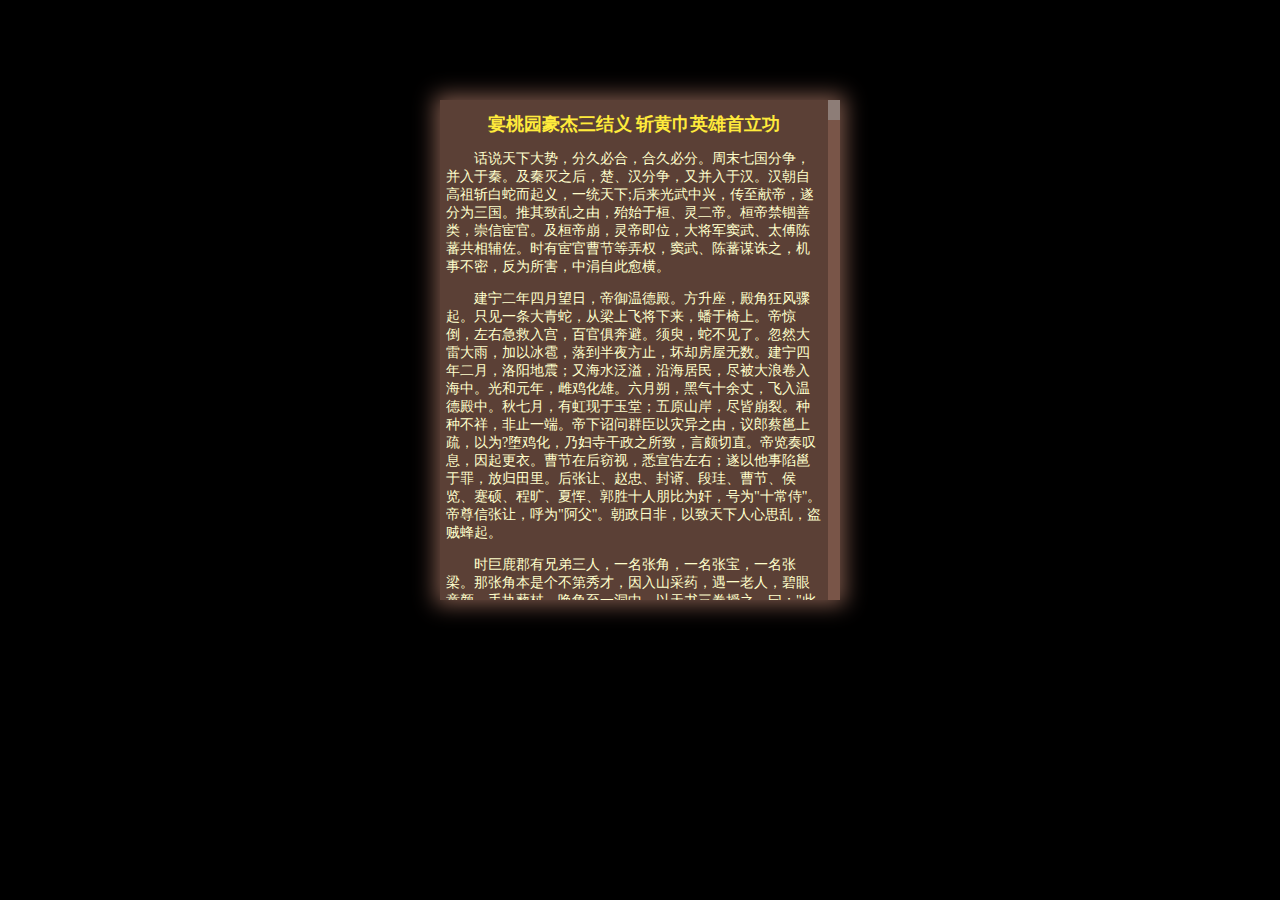
<file: 垂直滚动条/index.html>
<!DOCTYPE html>
<html lang="en">
<head>
    <meta charset="UTF-8">
    <meta name="viewport" content="width=device-width, initial-scale=1.0">
    <meta http-equiv="X-UA-Compatible" content="ie=edge">
    <title>垂直滚动条</title>
    <link rel="stylesheet" href="./base.css">
</head>
<body>
    <div id="app">
        <div id="content">
            <h1>宴桃园豪杰三结义 斩黄巾英雄首立功</h1>
            <article>
                <p>话说天下大势，分久必合，合久必分。周末七国分争，并入于秦。及秦灭之后，楚、汉分争，又并入于汉。汉朝自高祖斩白蛇而起义，一统天下;后来光武中兴，传至献帝，遂分为三国。推其致乱之由，殆始于桓、灵二帝。桓帝禁锢善类，崇信宦官。及桓帝崩，灵帝即位，大将军窦武、太傅陈蕃共相辅佐。时有宦官曹节等弄权，窦武、陈蕃谋诛之，机事不密，反为所害，中涓自此愈横。</p>
                <p>建宁二年四月望日，帝御温德殿。方升座，殿角狂风骤起。只见一条大青蛇，从梁上飞将下来，蟠于椅上。帝惊倒，左右急救入宫，百官俱奔避。须臾，蛇不见了。忽然大雷大雨，加以冰雹，落到半夜方止，坏却房屋无数。建宁四年二月，洛阳地震；又海水泛溢，沿海居民，尽被大浪卷入海中。光和元年，雌鸡化雄。六月朔，黑气十余丈，飞入温德殿中。秋七月，有虹现于玉堂；五原山岸，尽皆崩裂。种种不祥，非止一端。帝下诏问群臣以灾异之由，议郎蔡邕上疏，以为?堕鸡化，乃妇寺干政之所致，言颇切直。帝览奏叹息，因起更衣。曹节在后窃视，悉宣告左右；遂以他事陷邕于罪，放归田里。后张让、赵忠、封谞、段珪、曹节、侯览、蹇硕、程旷、夏恽、郭胜十人朋比为奸，号为"十常侍"。帝尊信张让，呼为"阿父"。朝政日非，以致天下人心思乱，盗贼蜂起。</p>
                <p>时巨鹿郡有兄弟三人，一名张角，一名张宝，一名张梁。那张角本是个不第秀才，因入山采药，遇一老人，碧眼童颜，手执藜杖，唤角至一洞中，以天书三卷授之，曰："此名《太平要术》，汝得之，当代天宣化，普救世人；若萌异心，必获恶报。"角拜问姓名。老人曰："吾乃南华老仙也。"言讫，化阵清风而去。角得此书，晓夜攻习，能呼风唤雨，号为"太平道人"。中平元年正月内，疫气流行，张角散施符水，为人治病，自称"大贤良师"。角有徒弟五百余人，云游四方，皆能书符念咒。次后徒众日多，角乃立三十六方，大方万余人，小方六七千，各立渠帅，称为将军；讹言："苍天已死，黄天当立；岁在甲子，天下大吉。"令人各以白土书"甲子"二字于家中大门上。青、幽、徐、冀、荆、扬、兖、豫八州之人，家家侍奉大贤良师张角名字。角遣其党马元义，暗赍金帛，结交中涓封谞，以为内应。角与二弟商议曰："至难得者，民心也。今民心已顺，若不乘势取天下，诚为可惜。"遂一面私造黄旗，约期举事；一面使弟子唐周，驰书报封谞。唐周乃径赴省中告变。帝召大将军何进调兵擒马元义，斩之；次收封谞等一干人下狱。张角闻知事露，星夜举兵，自称"天公将军"，张宝称"地公将军"，张梁称"人公将军"。申言于众曰："今汉运将终，大圣人出。汝等皆宜顺天从正，以乐太平。"四方百姓，裹黄巾从张角反者四五十万。贼势浩大，官军望风而靡。何进奏帝火速降诏，令各处备御，讨贼立功。一面遣中郎将卢植、皇甫嵩、朱儁，各引精兵、分三路讨之。</p>
            </article>
        </div>
        <div id="scroll">
            <div id="bar"></div>
        </div>
    </div>
</body>
<script src="./base.js"></script>
</html>
</file>
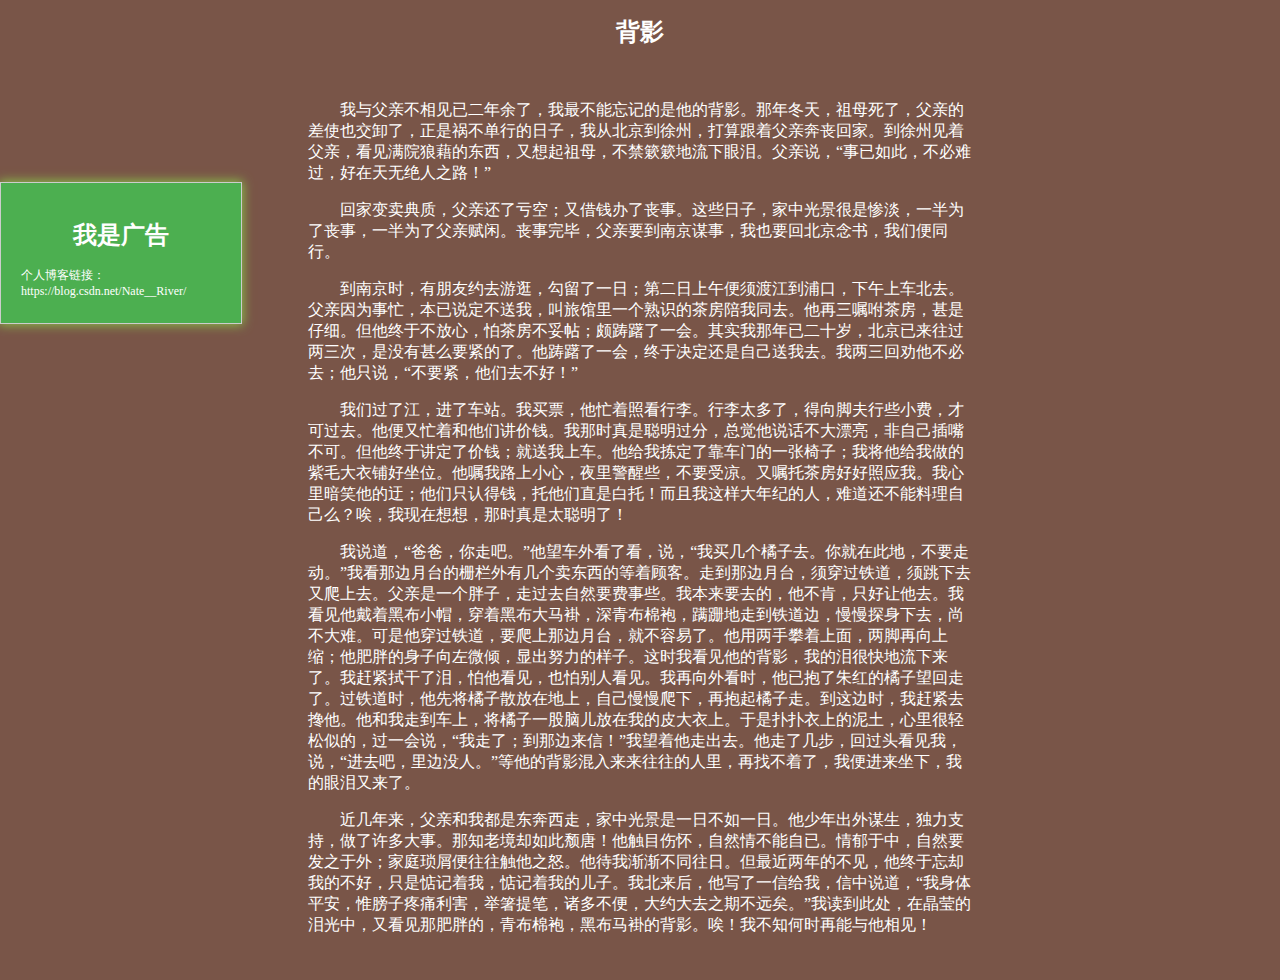
<file: 广告跟随/index.html>
<!DOCTYPE html>
<html lang="en">
<head>
    <meta charset="UTF-8">
    <meta name="viewport" content="width=device-width, initial-scale=1.0">
    <meta http-equiv="X-UA-Compatible" content="ie=edge">
    <title>广告跟随</title>
    <link rel="stylesheet" href="./base.css">
</head>
<body>
    <div id="advert">
        <h1>我是广告</h1>
        <p>个人博客链接：https://blog.csdn.net/Nate__River/</p>
    </div>
    <div id="content">
        <h1>背影</h1>
        <article>
            <p>我与父亲不相见已二年余了，我最不能忘记的是他的背影。那年冬天，祖母死了，父亲的差使也交卸了，正是祸不单行的日子，我从北京到徐州，打算跟着父亲奔丧回家。到徐州见着父亲，看见满院狼藉的东西，又想起祖母，不禁簌簌地流下眼泪。父亲说，“事已如此，不必难过，好在天无绝人之路！”</p>
            <p>回家变卖典质，父亲还了亏空；又借钱办了丧事。这些日子，家中光景很是惨淡，一半为了丧事，一半为了父亲赋闲。丧事完毕，父亲要到南京谋事，我也要回北京念书，我们便同行。</p>
            <p>到南京时，有朋友约去游逛，勾留了一日；第二日上午便须渡江到浦口，下午上车北去。父亲因为事忙，本已说定不送我，叫旅馆里一个熟识的茶房陪我同去。他再三嘱咐茶房，甚是仔细。但他终于不放心，怕茶房不妥帖；颇踌躇了一会。其实我那年已二十岁，北京已来往过两三次，是没有甚么要紧的了。他踌躇了一会，终于决定还是自己送我去。我两三回劝他不必去；他只说，“不要紧，他们去不好！”</p>
            <p>我们过了江，进了车站。我买票，他忙着照看行李。行李太多了，得向脚夫行些小费，才可过去。他便又忙着和他们讲价钱。我那时真是聪明过分，总觉他说话不大漂亮，非自己插嘴不可。但他终于讲定了价钱；就送我上车。他给我拣定了靠车门的一张椅子；我将他给我做的紫毛大衣铺好坐位。他嘱我路上小心，夜里警醒些，不要受凉。又嘱托茶房好好照应我。我心里暗笑他的迂；他们只认得钱，托他们直是白托！而且我这样大年纪的人，难道还不能料理自己么？唉，我现在想想，那时真是太聪明了！</p>
            <p>我说道，“爸爸，你走吧。”他望车外看了看，说，“我买几个橘子去。你就在此地，不要走动。”我看那边月台的栅栏外有几个卖东西的等着顾客。走到那边月台，须穿过铁道，须跳下去又爬上去。父亲是一个胖子，走过去自然要费事些。我本来要去的，他不肯，只好让他去。我看见他戴着黑布小帽，穿着黑布大马褂，深青布棉袍，蹒跚地走到铁道边，慢慢探身下去，尚不大难。可是他穿过铁道，要爬上那边月台，就不容易了。他用两手攀着上面，两脚再向上缩；他肥胖的身子向左微倾，显出努力的样子。这时我看见他的背影，我的泪很快地流下来了。我赶紧拭干了泪，怕他看见，也怕别人看见。我再向外看时，他已抱了朱红的橘子望回走了。过铁道时，他先将橘子散放在地上，自己慢慢爬下，再抱起橘子走。到这边时，我赶紧去搀他。他和我走到车上，将橘子一股脑儿放在我的皮大衣上。于是扑扑衣上的泥土，心里很轻松似的，过一会说，“我走了；到那边来信！”我望着他走出去。他走了几步，回过头看见我，说，“进去吧，里边没人。”等他的背影混入来来往往的人里，再找不着了，我便进来坐下，我的眼泪又来了。</p>
            <p>近几年来，父亲和我都是东奔西走，家中光景是一日不如一日。他少年出外谋生，独力支持，做了许多大事。那知老境却如此颓唐！他触目伤怀，自然情不能自已。情郁于中，自然要发之于外；家庭琐屑便往往触他之怒。他待我渐渐不同往日。但最近两年的不见，他终于忘却我的不好，只是惦记着我，惦记着我的儿子。我北来后，他写了一信给我，信中说道，“我身体平安，惟膀子疼痛利害，举箸提笔，诸多不便，大约大去之期不远矣。”我读到此处，在晶莹的泪光中，又看见那肥胖的，青布棉袍，黑布马褂的背影。唉！我不知何时再能与他相见！</p>
        </article>
    </div>
</body>
<script src="./base.js"></script>
</html>
</file>
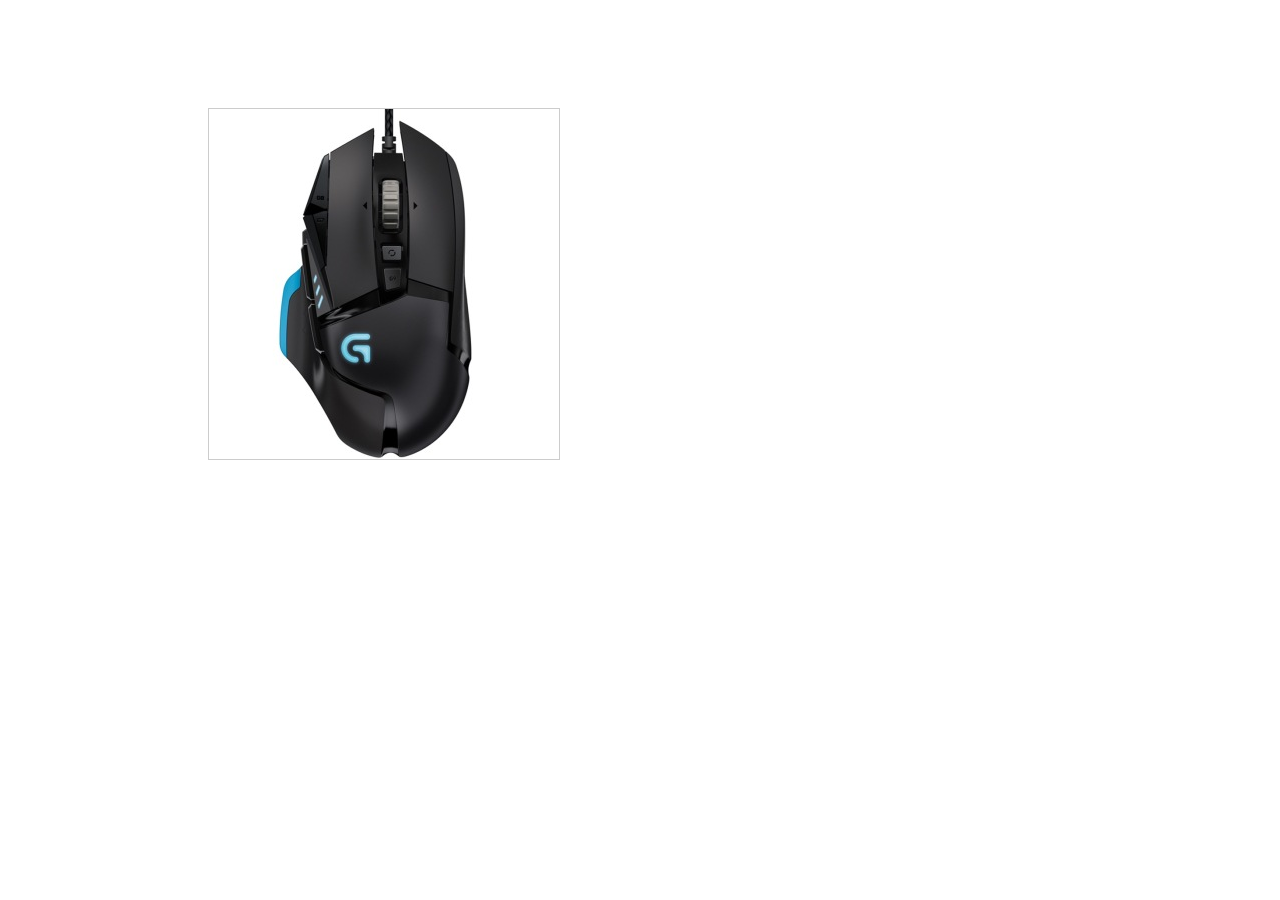
<file: 放大镜/index.html>
<!DOCTYPE html>
<html lang='en'>

<head>
    <meta charset="utf-8" />
    <title>放大镜</title>
</head>
<style>
    #small {
        position: relative;
        width: 350px;
        height: 350px;
        border: 1px solid #ccc;
        float: left;
        margin-left: 200px;
        margin-top: 100px;
        background: url(./images/001.jpg);
        cursor: move;
    }

    #big {
        width: 500px;
        height: 500px;
        border: 1px solid #ccc;
        float: left;
        margin-left: 20px;
        margin-top: 100px;
        background: url(./images/0001.jpg) no-repeat;
        background-position: 20px 30px;
        display: none;
    }

    #cloth {
        position: absolute;
        top: 0px;
        left: 0px;
        width: 100px;
        height: 100px;
        background-color: #ff0;
        opacity: .3;
        display: none;
    }
</style>

<body>
    <div id="small">
        <div id="cloth">

        </div>
    </div>
    <div id="big">

    </div>
</body>
<script>
    let small = document.getElementById('small');
    let big = document.getElementById('big');
    let cloth = document.getElementById('cloth');
    let x,y;

    function adjust(){
        if(x < 0)  
            x = 0; 
        else if(x > 250) 
            x = 250;
        if(y < 0)  
            y = 0; 
        else if(y > 250) 
            y = 250;
    }
    small.onmouseover = ()=>{
        big.style.display = 'block';
        cloth.style.display = 'block';

    }
    small.onmouseout = ()=>{
        big.style.display = 'none';
        cloth.style.display = 'none';
    }
    small.onmousemove = (event)=>{
        x = event.clientX - small.offsetLeft - cloth.offsetWidth / 2;
        y = event.clientY  - small.offsetTop - cloth.offsetHeight / 2;
        adjust();
        cloth.style.left = x + 'px';
        cloth.style.top = y + 'px';
        big.style.backgroundPositionX = (-x * big.offsetWidth / small.offsetWidth) + 'px';
        big.style.backgroundPositionY = (-y * big.offsetHeight / small.offsetHeight) + 'px';
    }
</script>

</html>
</file>
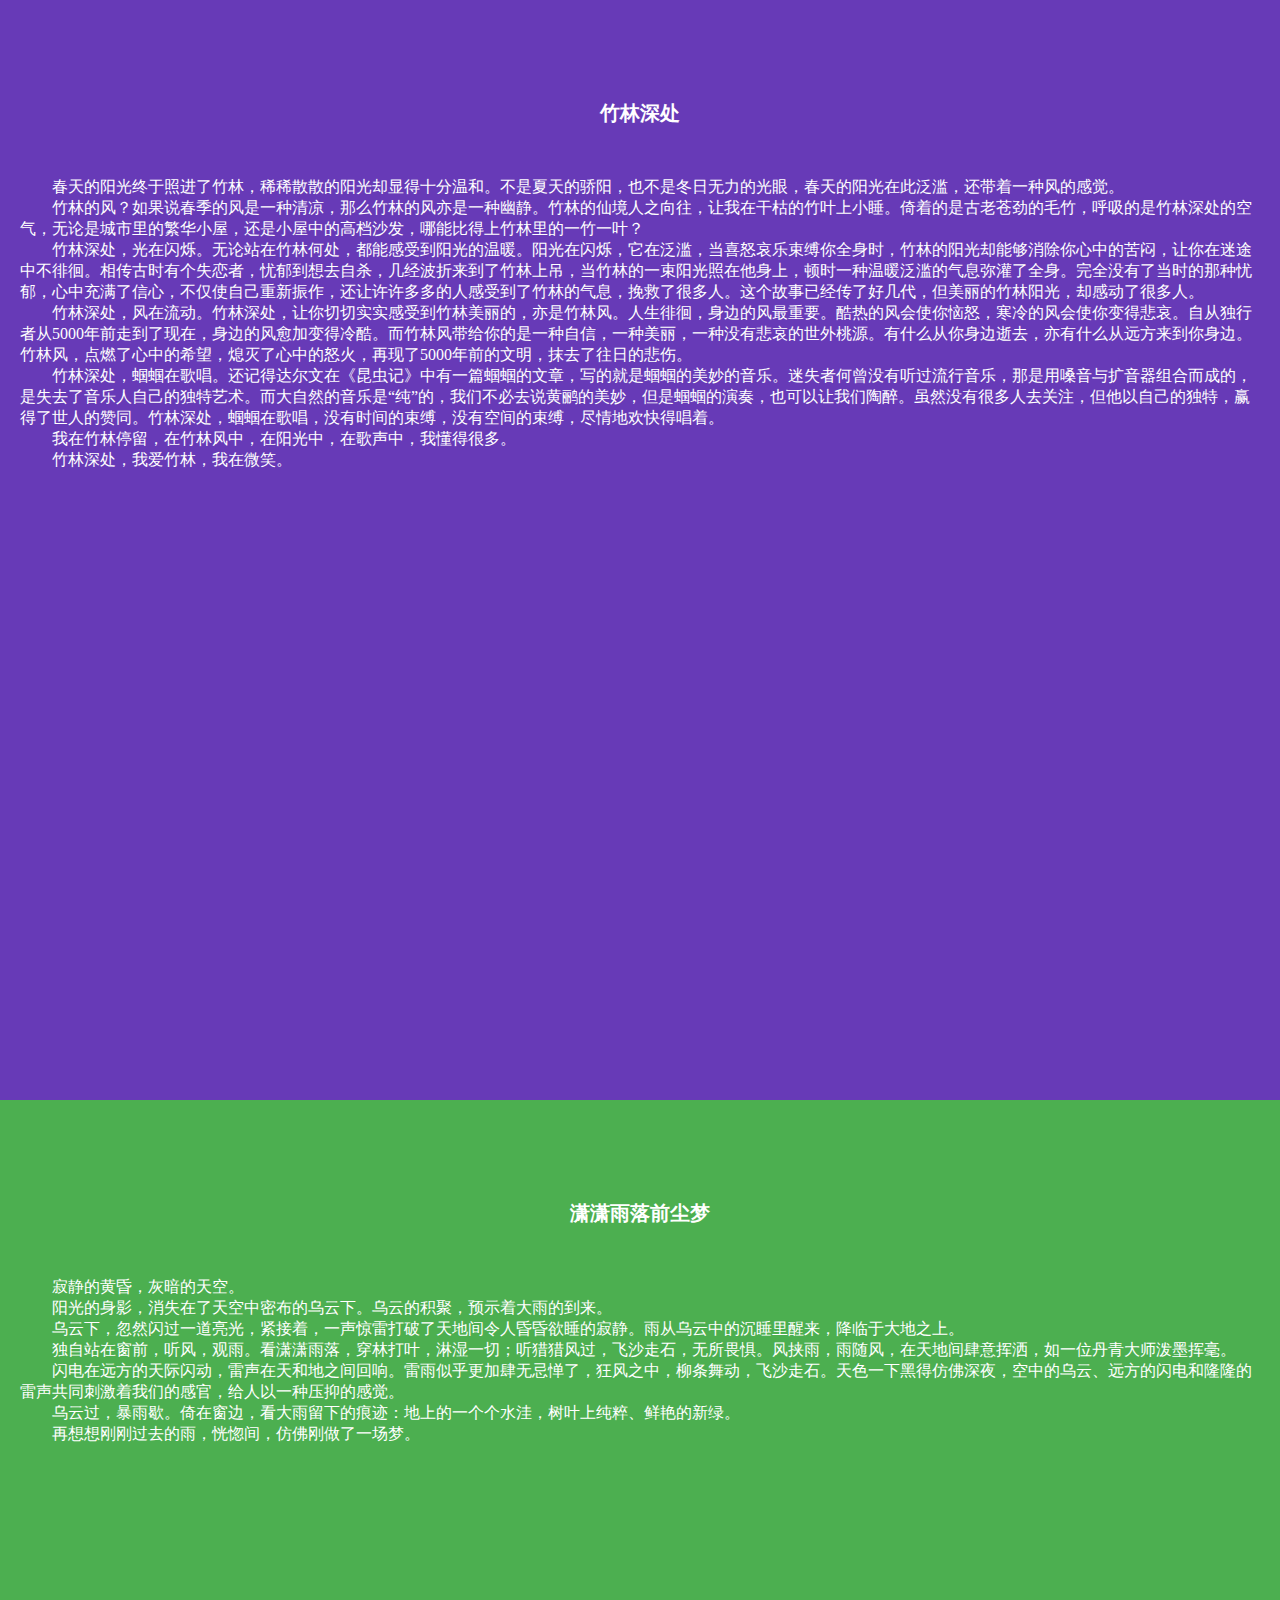
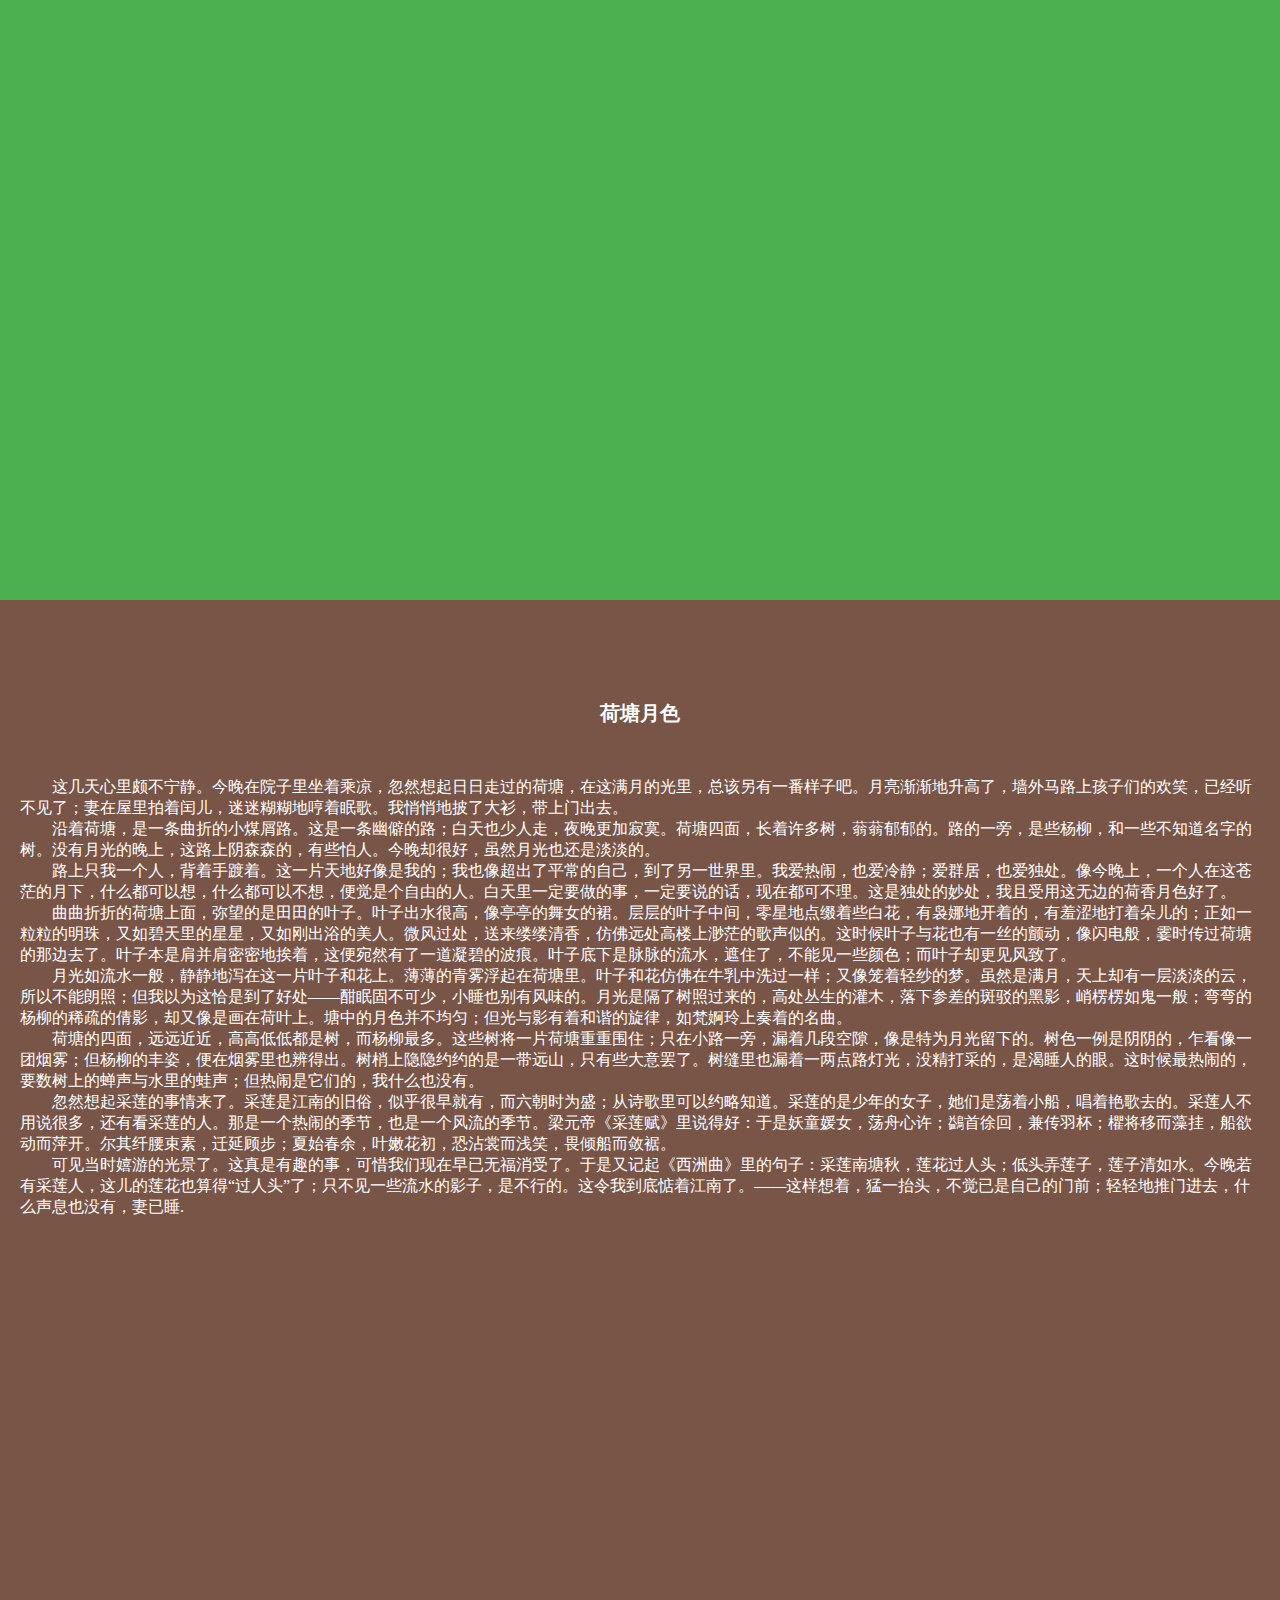
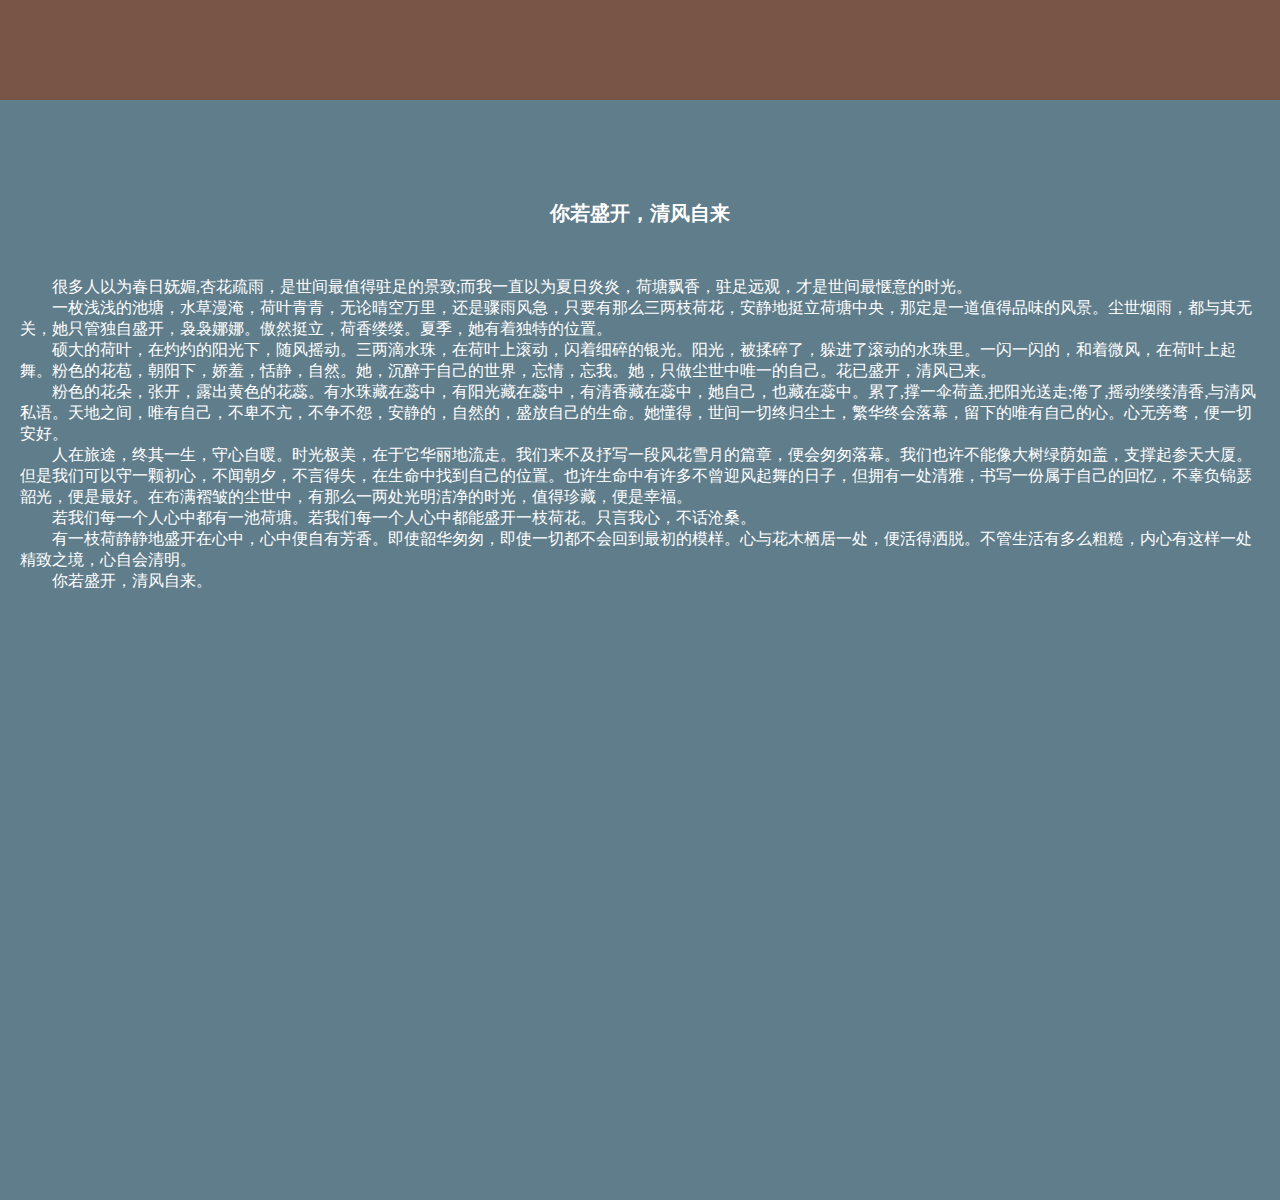
<file: 浏览器滑动/index.html>
<!DOCTYPE html>
<html lang="en">

<head>
    <meta charset="UTF-8">
    <meta name="viewport" content="width=device-width, initial-scale=1.0">
    <meta http-equiv="X-UA-Compatible" content="ie=edge">
    <title>浏览器滑动</title>
    <link rel="stylesheet" href="./base.css">
</head>

<body>
    <ul>
        <li>
            <article>
                <h1>竹林深处</h1>
                <p>春天的阳光终于照进了竹林，稀稀散散的阳光却显得十分温和。不是夏天的骄阳，也不是冬日无力的光眼，春天的阳光在此泛滥，还带着一种风的感觉。</p>
                <p>竹林的风？如果说春季的风是一种清凉，那么竹林的风亦是一种幽静。竹林的仙境人之向往，让我在干枯的竹叶上小睡。倚着的是古老苍劲的毛竹，呼吸的是竹林深处的空气，无论是城市里的繁华小屋，还是小屋中的高档沙发，哪能比得上竹林里的一竹一叶？</p>
                <p>竹林深处，光在闪烁。无论站在竹林何处，都能感受到阳光的温暖。阳光在闪烁，它在泛滥，当喜怒哀乐束缚你全身时，竹林的阳光却能够消除你心中的苦闷，让你在迷途中不徘徊。相传古时有个失恋者，忧郁到想去自杀，几经波折来到了竹林上吊，当竹林的一束阳光照在他身上，顿时一种温暖泛滥的气息弥灌了全身。完全没有了当时的那种忧郁，心中充满了信心，不仅使自己重新振作，还让许许多多的人感受到了竹林的气息，挽救了很多人。这个故事已经传了好几代，但美丽的竹林阳光，却感动了很多人。</p>
                <p>竹林深处，风在流动。竹林深处，让你切切实实感受到竹林美丽的，亦是竹林风。人生徘徊，身边的风最重要。酷热的风会使你恼怒，寒冷的风会使你变得悲哀。自从独行者从5000年前走到了现在，身边的风愈加变得冷酷。而竹林风带给你的是一种自信，一种美丽，一种没有悲哀的世外桃源。有什么从你身边逝去，亦有什么从远方来到你身边。竹林风，点燃了心中的希望，熄灭了心中的怒火，再现了5000年前的文明，抹去了往日的悲伤。</p>
                <p>竹林深处，蝈蝈在歌唱。还记得达尔文在《昆虫记》中有一篇蝈蝈的文章，写的就是蝈蝈的美妙的音乐。迷失者何曾没有听过流行音乐，那是用嗓音与扩音器组合而成的，是失去了音乐人自己的独特艺术。而大自然的音乐是“纯”的，我们不必去说黄鹂的美妙，但是蝈蝈的演奏，也可以让我们陶醉。虽然没有很多人去关注，但他以自己的独特，赢得了世人的赞同。竹林深处，蝈蝈在歌唱，没有时间的束缚，没有空间的束缚，尽情地欢快得唱着。</p>
                <p>我在竹林停留，在竹林风中，在阳光中，在歌声中，我懂得很多。</p>
                <p>竹林深处，我爱竹林，我在微笑。 </p>
            </article>
        </li>
        <li>
            <article>
                <h1>潇潇雨落前尘梦</h1>
                <p>寂静的黄昏，灰暗的天空。</p>
                <p>阳光的身影，消失在了天空中密布的乌云下。乌云的积聚，预示着大雨的到来。</p>
                <p>乌云下，忽然闪过一道亮光，紧接着，一声惊雷打破了天地间令人昏昏欲睡的寂静。雨从乌云中的沉睡里醒来，降临于大地之上。</p>
                <p>独自站在窗前，听风，观雨。看潇潇雨落，穿林打叶，淋湿一切；听猎猎风过，飞沙走石，无所畏惧。风挟雨，雨随风，在天地间肆意挥洒，如一位丹青大师泼墨挥毫。</p>
                <p>闪电在远方的天际闪动，雷声在天和地之间回响。雷雨似乎更加肆无忌惮了，狂风之中，柳条舞动，飞沙走石。天色一下黑得仿佛深夜，空中的乌云、远方的闪电和隆隆的雷声共同刺激着我们的感官，给人以一种压抑的感觉。</p>
                <p>乌云过，暴雨歇。倚在窗边，看大雨留下的痕迹：地上的一个个水洼，树叶上纯粹、鲜艳的新绿。</p>
                <p>再想想刚刚过去的雨，恍惚间，仿佛刚做了一场梦。</p>
            </article>
        </li>
        <li>
            <article>
                <h1>荷塘月色 </h1>
                <p>这几天心里颇不宁静。今晚在院子里坐着乘凉，忽然想起日日走过的荷塘，在这满月的光里，总该另有一番样子吧。月亮渐渐地升高了，墙外马路上孩子们的欢笑，已经听不见了；妻在屋里拍着闰儿，迷迷糊糊地哼着眠歌。我悄悄地披了大衫，带上门出去。</p>
                <p>沿着荷塘，是一条曲折的小煤屑路。这是一条幽僻的路；白天也少人走，夜晚更加寂寞。荷塘四面，长着许多树，蓊蓊郁郁的。路的一旁，是些杨柳，和一些不知道名字的树。没有月光的晚上，这路上阴森森的，有些怕人。今晚却很好，虽然月光也还是淡淡的。</p>
                <p>路上只我一个人，背着手踱着。这一片天地好像是我的；我也像超出了平常的自己，到了另一世界里。我爱热闹，也爱冷静；爱群居，也爱独处。像今晚上，一个人在这苍茫的月下，什么都可以想，什么都可以不想，便觉是个自由的人。白天里一定要做的事，一定要说的话，现在都可不理。这是独处的妙处，我且受用这无边的荷香月色好了。</p>
                <p>曲曲折折的荷塘上面，弥望的是田田的叶子。叶子出水很高，像亭亭的舞女的裙。层层的叶子中间，零星地点缀着些白花，有袅娜地开着的，有羞涩地打着朵儿的；正如一粒粒的明珠，又如碧天里的星星，又如刚出浴的美人。微风过处，送来缕缕清香，仿佛远处高楼上渺茫的歌声似的。这时候叶子与花也有一丝的颤动，像闪电般，霎时传过荷塘的那边去了。叶子本是肩并肩密密地挨着，这便宛然有了一道凝碧的波痕。叶子底下是脉脉的流水，遮住了，不能见一些颜色；而叶子却更见风致了。 </p>
                <p>月光如流水一般，静静地泻在这一片叶子和花上。薄薄的青雾浮起在荷塘里。叶子和花仿佛在牛乳中洗过一样；又像笼着轻纱的梦。虽然是满月，天上却有一层淡淡的云，所以不能朗照；但我以为这恰是到了好处——酣眠固不可少，小睡也别有风味的。月光是隔了树照过来的，高处丛生的灌木，落下参差的斑驳的黑影，峭楞楞如鬼一般；弯弯的杨柳的稀疏的倩影，却又像是画在荷叶上。塘中的月色并不均匀；但光与影有着和谐的旋律，如梵婀玲上奏着的名曲。 </p>
                <p>荷塘的四面，远远近近，高高低低都是树，而杨柳最多。这些树将一片荷塘重重围住；只在小路一旁，漏着几段空隙，像是特为月光留下的。树色一例是阴阴的，乍看像一团烟雾；但杨柳的丰姿，便在烟雾里也辨得出。树梢上隐隐约约的是一带远山，只有些大意罢了。树缝里也漏着一两点路灯光，没精打采的，是渴睡人的眼。这时候最热闹的，要数树上的蝉声与水里的蛙声；但热闹是它们的，我什么也没有。 </p>
                <p>忽然想起采莲的事情来了。采莲是江南的旧俗，似乎很早就有，而六朝时为盛；从诗歌里可以约略知道。采莲的是少年的女子，她们是荡着小船，唱着艳歌去的。采莲人不用说很多，还有看采莲的人。那是一个热闹的季节，也是一个风流的季节。梁元帝《采莲赋》里说得好：于是妖童媛女，荡舟心许；鷁首徐回，兼传羽杯；欋将移而藻挂，船欲动而萍开。尔其纤腰束素，迁延顾步；夏始春余，叶嫩花初，恐沾裳而浅笑，畏倾船而敛裾。 </p>
                <p>可见当时嬉游的光景了。这真是有趣的事，可惜我们现在早已无福消受了。于是又记起《西洲曲》里的句子：采莲南塘秋，莲花过人头；低头弄莲子，莲子清如水。今晚若有采莲人，这儿的莲花也算得“过人头”了；只不见一些流水的影子，是不行的。这令我到底惦着江南了。——这样想着，猛一抬头，不觉已是自己的门前；轻轻地推门进去，什么声息也没有，妻已睡. </p>
            </article>
        </li>
        <li>
            <article>
                <h1>你若盛开，清风自来</h1>
                <p>很多人以为春日妩媚,杏花疏雨，是世间最值得驻足的景致;而我一直以为夏日炎炎，荷塘飘香，驻足远观，才是世间最惬意的时光。</p>
                <p>一枚浅浅的池塘，水草漫淹，荷叶青青，无论晴空万里，还是骤雨风急，只要有那么三两枝荷花，安静地挺立荷塘中央，那定是一道值得品味的风景。尘世烟雨，都与其无关，她只管独自盛开，袅袅娜娜。傲然挺立，荷香缕缕。夏季，她有着独特的位置。</p>
                <p>硕大的荷叶，在灼灼的阳光下，随风摇动。三两滴水珠，在荷叶上滚动，闪着细碎的银光。阳光，被揉碎了，躲进了滚动的水珠里。一闪一闪的，和着微风，在荷叶上起舞。粉色的花苞，朝阳下，娇羞，恬静，自然。她，沉醉于自己的世界，忘情，忘我。她，只做尘世中唯一的自己。花已盛开，清风已来。</p>
                <p>粉色的花朵，张开，露出黄色的花蕊。有水珠藏在蕊中，有阳光藏在蕊中，有清香藏在蕊中，她自己，也藏在蕊中。累了,撑一伞荷盖,把阳光送走;倦了,摇动缕缕清香,与清风私语。天地之间，唯有自己，不卑不亢，不争不怨，安静的，自然的，盛放自己的生命。她懂得，世间一切终归尘土，繁华终会落幕，留下的唯有自己的心。心无旁骛，便一切安好。</p>
                <p>人在旅途，终其一生，守心自暖。时光极美，在于它华丽地流走。我们来不及抒写一段风花雪月的篇章，便会匆匆落幕。我们也许不能像大树绿荫如盖，支撑起参天大厦。但是我们可以守一颗初心，不闻朝夕，不言得失，在生命中找到自己的位置。也许生命中有许多不曾迎风起舞的日子，但拥有一处清雅，书写一份属于自己的回忆，不辜负锦瑟韶光，便是最好。在布满褶皱的尘世中，有那么一两处光明洁净的时光，值得珍藏，便是幸福。</p>
                <p>若我们每一个人心中都有一池荷塘。若我们每一个人心中都能盛开一枝荷花。只言我心，不话沧桑。</p>
                <p>有一枝荷静静地盛开在心中，心中便自有芳香。即使韶华匆匆，即使一切都不会回到最初的模样。心与花木栖居一处，便活得洒脱。不管生活有多么粗糙，内心有这样一处精致之境，心自会清明。</p>
                <p>你若盛开，清风自来。</p>
            </article>
        </li>
    </ul>
</body>
<script src="./base.js"></script>

</html>
</file>
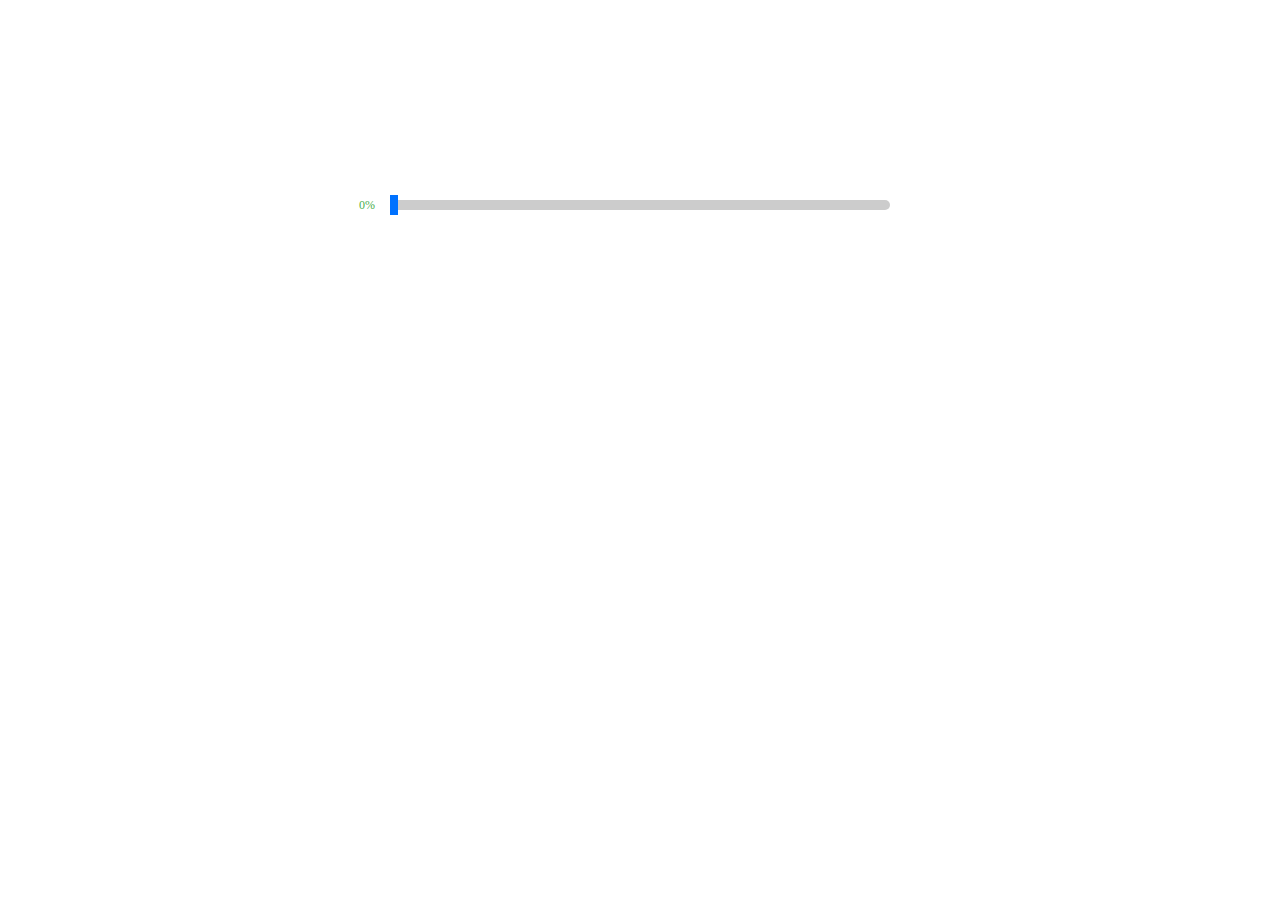
<file: 滚动条/index.html>
<!DOCTYPE html>
<html>

<head>
    <meta charset='utf-8' />
    <title>滚动条特效</title>
</head>
<style>
    #scroll {
        position: relative;
        margin: 200px auto;
        width: 500px;
        height: 10px;
        border-radius: 0px 10px 10px 0px;
        background-color: #ccc;
        cursor: pointer;
    }

    #scrollInner {
        position: absolute;
        height: 10px;
        top: 0px;
        left: 0px;
        border-radius: 0px 10px 10px 0px;
        background-color: #0072ff;
    }

    #bar {
        position: absolute;
        top: -5px;
        left: 0px;
        width: 8px;
        height: 20px;
        background-color: #0072ff;
    }

    #percent {
        position: absolute;
        top: -7px;
        left: -35px;
        width: 24px;
        height: 24px;
        line-height: 24px;
        text-align: center;
        font-size: 12px;
        color: #4CAF50;
    }
</style>

<body>
    <div id="scroll">
        <div id="scrollInner">

        </div>
        <div id="bar"></div>
        <div id="percent">
            0%
        </div>
    </div>
</body>
<script>
    let scroll = document.getElementById('scroll');
    let scrollInner = document.getElementById('scrollInner');
    let bar = document.getElementById('bar');
    let percent = document.getElementById('percent');
    let cent = 0, level = 0, x;
    let colors = ['#F44336', '#FFC107', '#0072ff', '#4CAF50'];

    function changeColor() {
        level = Math.floor(cent / 25);
        bar.style.backgroundColor = scrollInner.style.backgroundColor = colors[level];
    }
    bar.onmousedown = () => {
        console.log('按下');
        document.onmousemove = (event) => {
            x = event.clientX - scroll.offsetLeft;
            if (x < 0)
                x = 0;
            else if (x > 500)
                x = 500;
            console.log('移动');
            scrollInner.style.width = x + 'px';
            bar.style.left = (x - 2) + 'px';
            cent = Math.ceil(scrollInner.offsetWidth / scroll.offsetWidth * 100);
            percent.innerText = cent + '%';
            changeColor();
            document.getSelection().removeAllRanges();
        }
    }
    document.onmouseup = () => {
        document.onmousemove = null;
        console.log('松开');
    }




</script>

</html>
</file>
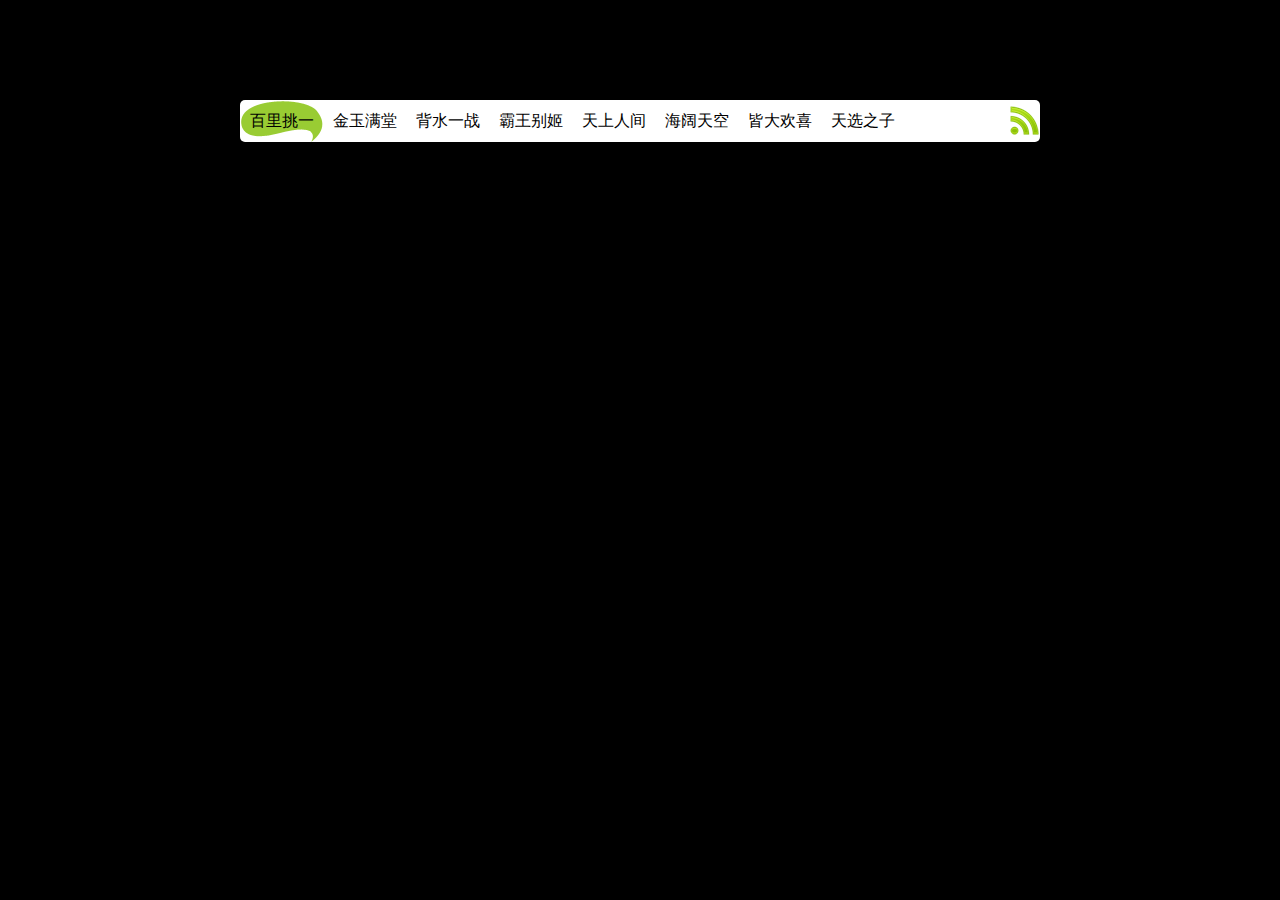
<file: 筋斗云/index.html>
<!DOCTYPE html>
<html lang='en'>

<head>
    <meta charset='utf-8'>
    <title>筋斗云特效</title>
</head>
<style>
    body {
        background-color: #000;
    }

    ul {
        margin: 0px;
        padding: 0px;
        list-style: none;
        cursor: pointer;
        position: absolute;
        top: 0px;
        left: 0px;
    }

    li {
        float: left;
        width: 83px;
        height: 42px;
        line-height: 42px;
        text-align: center;
    }

    #app {
        position: relative;
        margin: 100px auto;
        width: 800px;
        height: 42px;
        border-radius: 5px;
        background: url(./images/wifi.png) no-repeat right center #fff;
    }

    #cloud {
        position: absolute;
        top: 0px;
        left: 0px;
        width: 83px;
        height: 42px;
        background: url(./images/cloud.gif);
    }
</style>

<body>
    <div id="app">
        <div id="cloud"></div>
        <ul>
            <li>百里挑一</li>
            <li>金玉满堂</li>
            <li>背水一战</li>
            <li>霸王别姬</li>
            <li>天上人间</li>
            <li>海阔天空</li>
            <li>皆大欢喜</li>
            <li>天选之子</li>
        </ul>
    </div>
</body>
<script>
    let cloud = document.getElementById('cloud');
    let lis = document.getElementsByTagName('li');
    let leader = 0, target = 0, step = 10, speed = 10,current = 0;

    setInterval(() => {
        leader = leader + (target - leader) / step;
        cloud.style.left = leader + 'px';
    }, speed);

    for (let li of lis) {
        li.onmousemove = () => {
            target = li.offsetLeft;
        }
        li.onmouseout = () =>{
            target = current;
        }
        li.onclick = () =>{
            current = li.offsetLeft;
        }
    }

    function moveTo(target) {

    }

</script>

</html>>
</file>
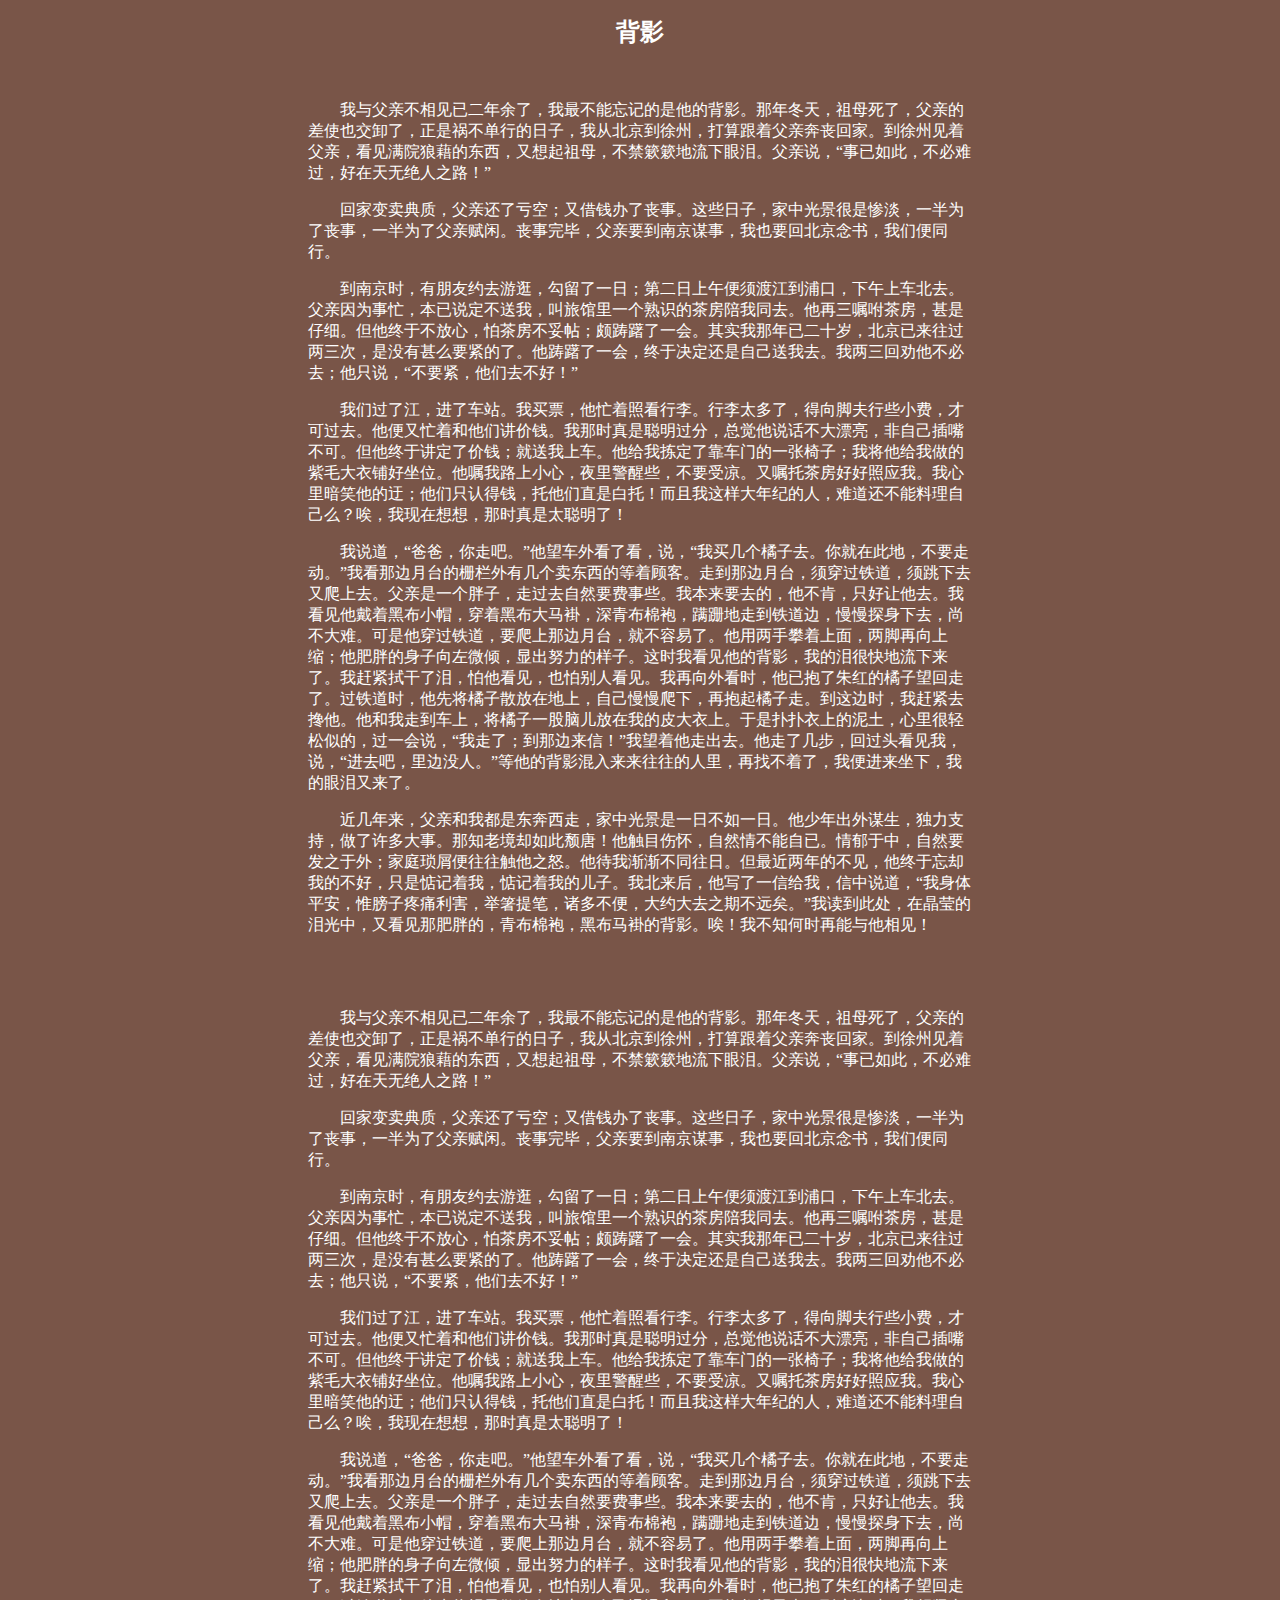
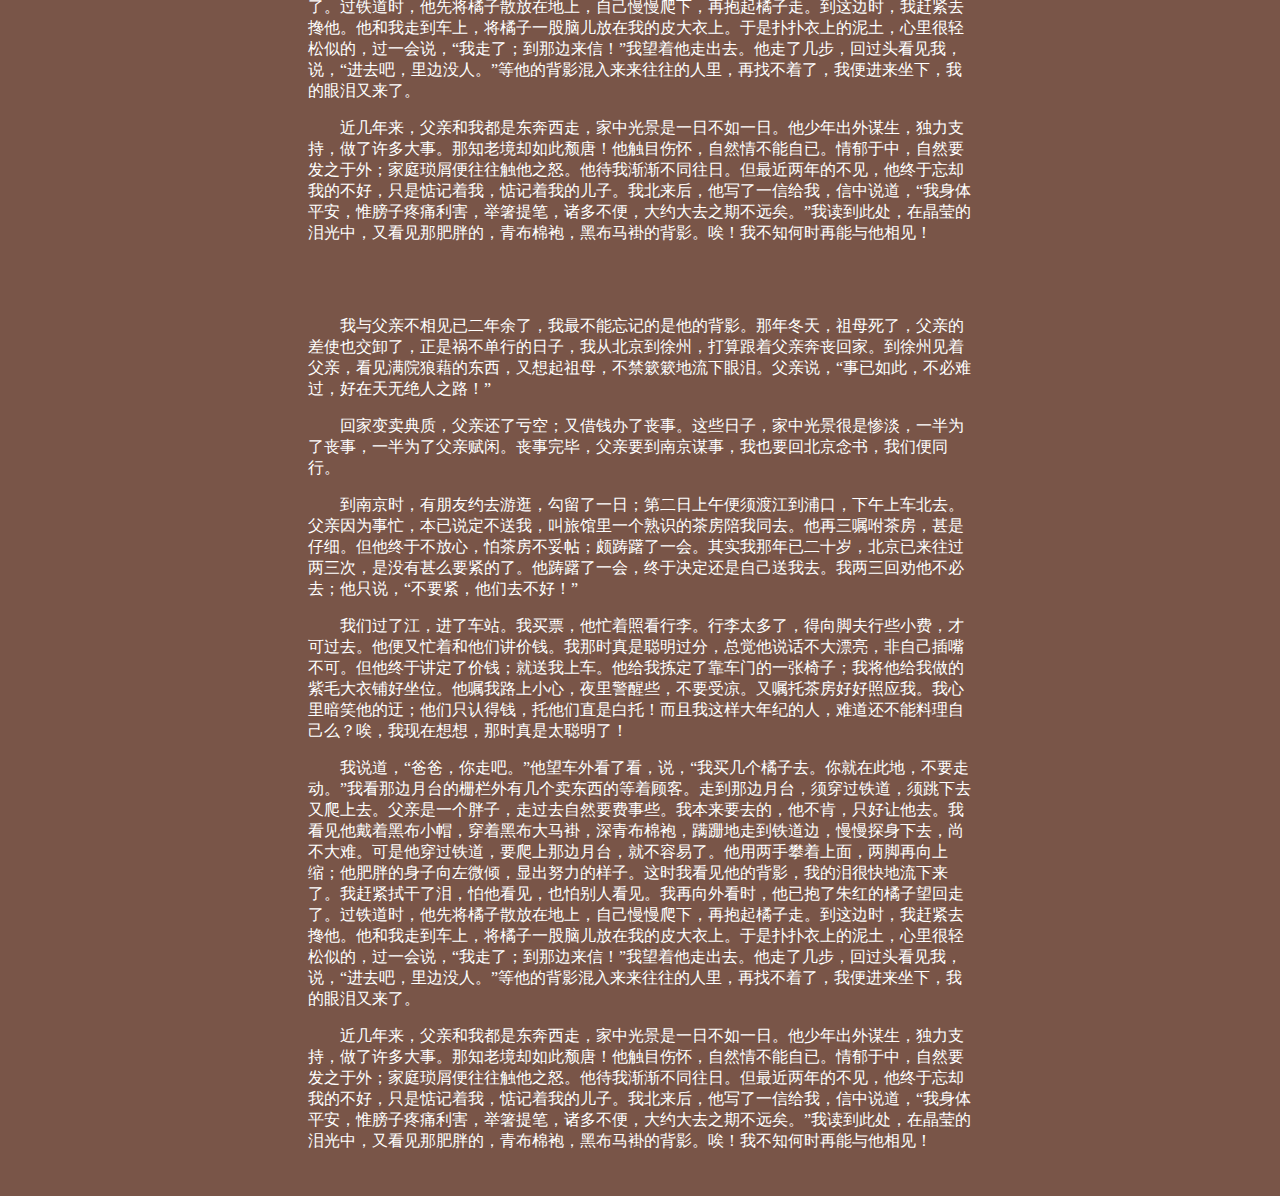
<file: 返回顶部/index.html>
<!DOCTYPE html>
<html lang="en">
<head>
    <meta charset="UTF-8">
    <meta name="viewport" content="width=device-width, initial-scale=1.0">
    <meta http-equiv="X-UA-Compatible" content="ie=edge">
    <title>返回顶部</title>
    <link rel="stylesheet" href="./base.css">
</head>
<body>
    <div id="content">
        <h1>背影</h1>
        <article>
            <p>我与父亲不相见已二年余了，我最不能忘记的是他的背影。那年冬天，祖母死了，父亲的差使也交卸了，正是祸不单行的日子，我从北京到徐州，打算跟着父亲奔丧回家。到徐州见着父亲，看见满院狼藉的东西，又想起祖母，不禁簌簌地流下眼泪。父亲说，“事已如此，不必难过，好在天无绝人之路！”</p>
            <p>回家变卖典质，父亲还了亏空；又借钱办了丧事。这些日子，家中光景很是惨淡，一半为了丧事，一半为了父亲赋闲。丧事完毕，父亲要到南京谋事，我也要回北京念书，我们便同行。</p>
            <p>到南京时，有朋友约去游逛，勾留了一日；第二日上午便须渡江到浦口，下午上车北去。父亲因为事忙，本已说定不送我，叫旅馆里一个熟识的茶房陪我同去。他再三嘱咐茶房，甚是仔细。但他终于不放心，怕茶房不妥帖；颇踌躇了一会。其实我那年已二十岁，北京已来往过两三次，是没有甚么要紧的了。他踌躇了一会，终于决定还是自己送我去。我两三回劝他不必去；他只说，“不要紧，他们去不好！”</p>
            <p>我们过了江，进了车站。我买票，他忙着照看行李。行李太多了，得向脚夫行些小费，才可过去。他便又忙着和他们讲价钱。我那时真是聪明过分，总觉他说话不大漂亮，非自己插嘴不可。但他终于讲定了价钱；就送我上车。他给我拣定了靠车门的一张椅子；我将他给我做的紫毛大衣铺好坐位。他嘱我路上小心，夜里警醒些，不要受凉。又嘱托茶房好好照应我。我心里暗笑他的迂；他们只认得钱，托他们直是白托！而且我这样大年纪的人，难道还不能料理自己么？唉，我现在想想，那时真是太聪明了！</p>
            <p>我说道，“爸爸，你走吧。”他望车外看了看，说，“我买几个橘子去。你就在此地，不要走动。”我看那边月台的栅栏外有几个卖东西的等着顾客。走到那边月台，须穿过铁道，须跳下去又爬上去。父亲是一个胖子，走过去自然要费事些。我本来要去的，他不肯，只好让他去。我看见他戴着黑布小帽，穿着黑布大马褂，深青布棉袍，蹒跚地走到铁道边，慢慢探身下去，尚不大难。可是他穿过铁道，要爬上那边月台，就不容易了。他用两手攀着上面，两脚再向上缩；他肥胖的身子向左微倾，显出努力的样子。这时我看见他的背影，我的泪很快地流下来了。我赶紧拭干了泪，怕他看见，也怕别人看见。我再向外看时，他已抱了朱红的橘子望回走了。过铁道时，他先将橘子散放在地上，自己慢慢爬下，再抱起橘子走。到这边时，我赶紧去搀他。他和我走到车上，将橘子一股脑儿放在我的皮大衣上。于是扑扑衣上的泥土，心里很轻松似的，过一会说，“我走了；到那边来信！”我望着他走出去。他走了几步，回过头看见我，说，“进去吧，里边没人。”等他的背影混入来来往往的人里，再找不着了，我便进来坐下，我的眼泪又来了。</p>
            <p>近几年来，父亲和我都是东奔西走，家中光景是一日不如一日。他少年出外谋生，独力支持，做了许多大事。那知老境却如此颓唐！他触目伤怀，自然情不能自已。情郁于中，自然要发之于外；家庭琐屑便往往触他之怒。他待我渐渐不同往日。但最近两年的不见，他终于忘却我的不好，只是惦记着我，惦记着我的儿子。我北来后，他写了一信给我，信中说道，“我身体平安，惟膀子疼痛利害，举箸提笔，诸多不便，大约大去之期不远矣。”我读到此处，在晶莹的泪光中，又看见那肥胖的，青布棉袍，黑布马褂的背影。唉！我不知何时再能与他相见！</p>
        </article>
        <article>
            <p>我与父亲不相见已二年余了，我最不能忘记的是他的背影。那年冬天，祖母死了，父亲的差使也交卸了，正是祸不单行的日子，我从北京到徐州，打算跟着父亲奔丧回家。到徐州见着父亲，看见满院狼藉的东西，又想起祖母，不禁簌簌地流下眼泪。父亲说，“事已如此，不必难过，好在天无绝人之路！”</p>
            <p>回家变卖典质，父亲还了亏空；又借钱办了丧事。这些日子，家中光景很是惨淡，一半为了丧事，一半为了父亲赋闲。丧事完毕，父亲要到南京谋事，我也要回北京念书，我们便同行。</p>
            <p>到南京时，有朋友约去游逛，勾留了一日；第二日上午便须渡江到浦口，下午上车北去。父亲因为事忙，本已说定不送我，叫旅馆里一个熟识的茶房陪我同去。他再三嘱咐茶房，甚是仔细。但他终于不放心，怕茶房不妥帖；颇踌躇了一会。其实我那年已二十岁，北京已来往过两三次，是没有甚么要紧的了。他踌躇了一会，终于决定还是自己送我去。我两三回劝他不必去；他只说，“不要紧，他们去不好！”</p>
            <p>我们过了江，进了车站。我买票，他忙着照看行李。行李太多了，得向脚夫行些小费，才可过去。他便又忙着和他们讲价钱。我那时真是聪明过分，总觉他说话不大漂亮，非自己插嘴不可。但他终于讲定了价钱；就送我上车。他给我拣定了靠车门的一张椅子；我将他给我做的紫毛大衣铺好坐位。他嘱我路上小心，夜里警醒些，不要受凉。又嘱托茶房好好照应我。我心里暗笑他的迂；他们只认得钱，托他们直是白托！而且我这样大年纪的人，难道还不能料理自己么？唉，我现在想想，那时真是太聪明了！</p>
            <p>我说道，“爸爸，你走吧。”他望车外看了看，说，“我买几个橘子去。你就在此地，不要走动。”我看那边月台的栅栏外有几个卖东西的等着顾客。走到那边月台，须穿过铁道，须跳下去又爬上去。父亲是一个胖子，走过去自然要费事些。我本来要去的，他不肯，只好让他去。我看见他戴着黑布小帽，穿着黑布大马褂，深青布棉袍，蹒跚地走到铁道边，慢慢探身下去，尚不大难。可是他穿过铁道，要爬上那边月台，就不容易了。他用两手攀着上面，两脚再向上缩；他肥胖的身子向左微倾，显出努力的样子。这时我看见他的背影，我的泪很快地流下来了。我赶紧拭干了泪，怕他看见，也怕别人看见。我再向外看时，他已抱了朱红的橘子望回走了。过铁道时，他先将橘子散放在地上，自己慢慢爬下，再抱起橘子走。到这边时，我赶紧去搀他。他和我走到车上，将橘子一股脑儿放在我的皮大衣上。于是扑扑衣上的泥土，心里很轻松似的，过一会说，“我走了；到那边来信！”我望着他走出去。他走了几步，回过头看见我，说，“进去吧，里边没人。”等他的背影混入来来往往的人里，再找不着了，我便进来坐下，我的眼泪又来了。</p>
            <p>近几年来，父亲和我都是东奔西走，家中光景是一日不如一日。他少年出外谋生，独力支持，做了许多大事。那知老境却如此颓唐！他触目伤怀，自然情不能自已。情郁于中，自然要发之于外；家庭琐屑便往往触他之怒。他待我渐渐不同往日。但最近两年的不见，他终于忘却我的不好，只是惦记着我，惦记着我的儿子。我北来后，他写了一信给我，信中说道，“我身体平安，惟膀子疼痛利害，举箸提笔，诸多不便，大约大去之期不远矣。”我读到此处，在晶莹的泪光中，又看见那肥胖的，青布棉袍，黑布马褂的背影。唉！我不知何时再能与他相见！</p>
        </article>
        <article>
            <p>我与父亲不相见已二年余了，我最不能忘记的是他的背影。那年冬天，祖母死了，父亲的差使也交卸了，正是祸不单行的日子，我从北京到徐州，打算跟着父亲奔丧回家。到徐州见着父亲，看见满院狼藉的东西，又想起祖母，不禁簌簌地流下眼泪。父亲说，“事已如此，不必难过，好在天无绝人之路！”</p>
            <p>回家变卖典质，父亲还了亏空；又借钱办了丧事。这些日子，家中光景很是惨淡，一半为了丧事，一半为了父亲赋闲。丧事完毕，父亲要到南京谋事，我也要回北京念书，我们便同行。</p>
            <p>到南京时，有朋友约去游逛，勾留了一日；第二日上午便须渡江到浦口，下午上车北去。父亲因为事忙，本已说定不送我，叫旅馆里一个熟识的茶房陪我同去。他再三嘱咐茶房，甚是仔细。但他终于不放心，怕茶房不妥帖；颇踌躇了一会。其实我那年已二十岁，北京已来往过两三次，是没有甚么要紧的了。他踌躇了一会，终于决定还是自己送我去。我两三回劝他不必去；他只说，“不要紧，他们去不好！”</p>
            <p>我们过了江，进了车站。我买票，他忙着照看行李。行李太多了，得向脚夫行些小费，才可过去。他便又忙着和他们讲价钱。我那时真是聪明过分，总觉他说话不大漂亮，非自己插嘴不可。但他终于讲定了价钱；就送我上车。他给我拣定了靠车门的一张椅子；我将他给我做的紫毛大衣铺好坐位。他嘱我路上小心，夜里警醒些，不要受凉。又嘱托茶房好好照应我。我心里暗笑他的迂；他们只认得钱，托他们直是白托！而且我这样大年纪的人，难道还不能料理自己么？唉，我现在想想，那时真是太聪明了！</p>
            <p>我说道，“爸爸，你走吧。”他望车外看了看，说，“我买几个橘子去。你就在此地，不要走动。”我看那边月台的栅栏外有几个卖东西的等着顾客。走到那边月台，须穿过铁道，须跳下去又爬上去。父亲是一个胖子，走过去自然要费事些。我本来要去的，他不肯，只好让他去。我看见他戴着黑布小帽，穿着黑布大马褂，深青布棉袍，蹒跚地走到铁道边，慢慢探身下去，尚不大难。可是他穿过铁道，要爬上那边月台，就不容易了。他用两手攀着上面，两脚再向上缩；他肥胖的身子向左微倾，显出努力的样子。这时我看见他的背影，我的泪很快地流下来了。我赶紧拭干了泪，怕他看见，也怕别人看见。我再向外看时，他已抱了朱红的橘子望回走了。过铁道时，他先将橘子散放在地上，自己慢慢爬下，再抱起橘子走。到这边时，我赶紧去搀他。他和我走到车上，将橘子一股脑儿放在我的皮大衣上。于是扑扑衣上的泥土，心里很轻松似的，过一会说，“我走了；到那边来信！”我望着他走出去。他走了几步，回过头看见我，说，“进去吧，里边没人。”等他的背影混入来来往往的人里，再找不着了，我便进来坐下，我的眼泪又来了。</p>
            <p>近几年来，父亲和我都是东奔西走，家中光景是一日不如一日。他少年出外谋生，独力支持，做了许多大事。那知老境却如此颓唐！他触目伤怀，自然情不能自已。情郁于中，自然要发之于外；家庭琐屑便往往触他之怒。他待我渐渐不同往日。但最近两年的不见，他终于忘却我的不好，只是惦记着我，惦记着我的儿子。我北来后，他写了一信给我，信中说道，“我身体平安，惟膀子疼痛利害，举箸提笔，诸多不便，大约大去之期不远矣。”我读到此处，在晶莹的泪光中，又看见那肥胖的，青布棉袍，黑布马褂的背影。唉！我不知何时再能与他相见！</p>
        </article>
    </div>
    <div id="back">Top</div>
</body>
<script src="./base.js"></script>
</html>
</file>
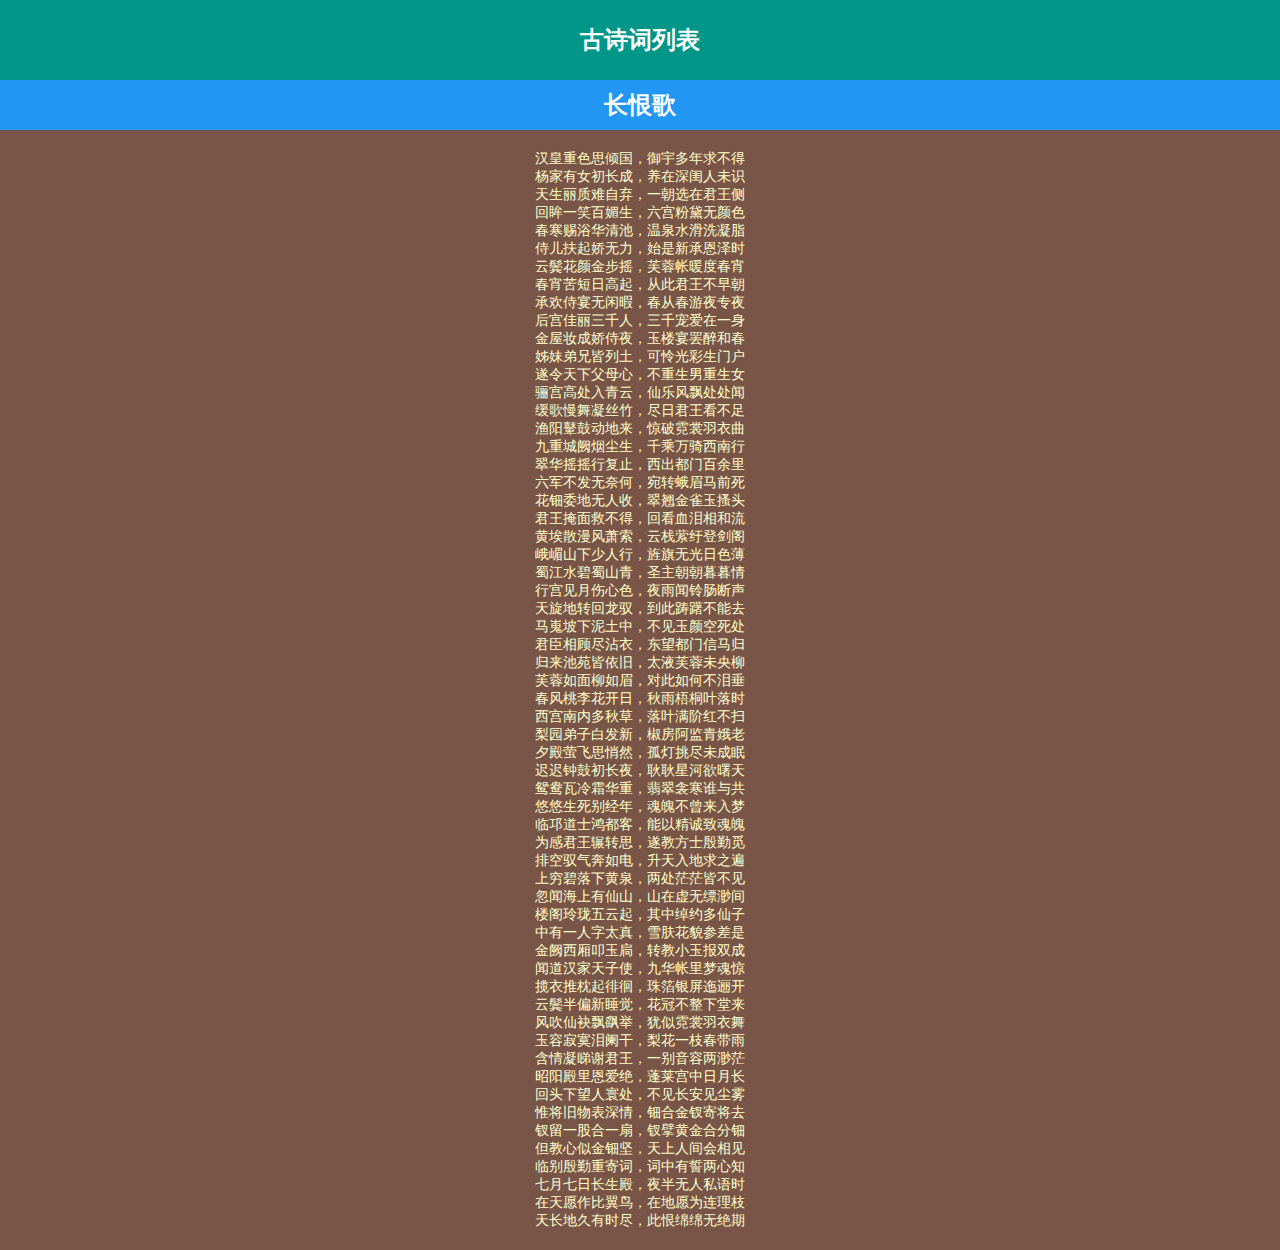
<file: 顶部栏固定/index.html>
<!DOCTYPE html>
<html lang="en">
<head>
    <meta charset="UTF-8">
    <meta name="viewport" content="width=device-width, initial-scale=1.0">
    <meta http-equiv="X-UA-Compatible" content="ie=edge">
    <title>顶部栏固定</title>
    <link rel="stylesheet" href="./base.css">
</head>
<body>
    <div id="top">古诗词列表</div>
    <div id="bar">长恨歌</div>
    <div id="content">  
汉皇重色思倾国，御宇多年求不得<br>
杨家有女初长成，养在深闺人未识<br>
天生丽质难自弃，一朝选在君王侧<br>
回眸一笑百媚生，六宫粉黛无颜色<br>
春寒赐浴华清池，温泉水滑洗凝脂<br>
侍儿扶起娇无力，始是新承恩泽时<br>
云鬓花颜金步摇，芙蓉帐暖度春宵<br>
春宵苦短日高起，从此君王不早朝<br>
承欢侍宴无闲暇，春从春游夜专夜<br>
后宫佳丽三千人，三千宠爱在一身<br>
金屋妆成娇侍夜，玉楼宴罢醉和春<br>
姊妹弟兄皆列土，可怜光彩生门户<br>
遂令天下父母心，不重生男重生女<br>
骊宫高处入青云，仙乐风飘处处闻<br>
缓歌慢舞凝丝竹，尽日君王看不足<br>
渔阳鼙鼓动地来，惊破霓裳羽衣曲<br>
九重城阙烟尘生，千乘万骑西南行<br>
翠华摇摇行复止，西出都门百余里<br>
六军不发无奈何，宛转蛾眉马前死<br>
花钿委地无人收，翠翘金雀玉搔头<br>
君王掩面救不得，回看血泪相和流<br>
黄埃散漫风萧索，云栈萦纡登剑阁<br>
峨嵋山下少人行，旌旗无光日色薄<br>
蜀江水碧蜀山青，圣主朝朝暮暮情<br>
行宫见月伤心色，夜雨闻铃肠断声<br>
天旋地转回龙驭，到此踌躇不能去<br>
马嵬坡下泥土中，不见玉颜空死处<br>
君臣相顾尽沾衣，东望都门信马归<br>
归来池苑皆依旧，太液芙蓉未央柳<br>
芙蓉如面柳如眉，对此如何不泪垂<br>
春风桃李花开日，秋雨梧桐叶落时<br>
西宫南内多秋草，落叶满阶红不扫<br>
梨园弟子白发新，椒房阿监青娥老<br>
夕殿萤飞思悄然，孤灯挑尽未成眠<br>
迟迟钟鼓初长夜，耿耿星河欲曙天<br>
鸳鸯瓦冷霜华重，翡翠衾寒谁与共<br>
悠悠生死别经年，魂魄不曾来入梦<br>
临邛道士鸿都客，能以精诚致魂魄<br>
为感君王辗转思，遂教方士殷勤觅<br>
排空驭气奔如电，升天入地求之遍<br>
上穷碧落下黄泉，两处茫茫皆不见<br>
忽闻海上有仙山，山在虚无缥渺间<br>
楼阁玲珑五云起，其中绰约多仙子<br>
中有一人字太真，雪肤花貌参差是<br>
金阙西厢叩玉扃，转教小玉报双成<br>
闻道汉家天子使，九华帐里梦魂惊<br>
揽衣推枕起徘徊，珠箔银屏迤逦开<br>
云鬓半偏新睡觉，花冠不整下堂来<br>
风吹仙袂飘飖举，犹似霓裳羽衣舞<br>
玉容寂寞泪阑干，梨花一枝春带雨<br>
含情凝睇谢君王，一别音容两渺茫<br>
昭阳殿里恩爱绝，蓬莱宫中日月长<br>
回头下望人寰处，不见长安见尘雾<br>
惟将旧物表深情，钿合金钗寄将去<br>
钗留一股合一扇，钗擘黄金合分钿<br>
但教心似金钿坚，天上人间会相见<br>
临别殷勤重寄词，词中有誓两心知<br>
七月七日长生殿，夜半无人私语时<br>
在天愿作比翼鸟，在地愿为连理枝<br>
天长地久有时尽，此恨绵绵无绝期<br>
    </div>
</body>
<script src='./base.js'></script>
</html>
</file>
<file: 垂直滚动条/base.css>
body {
    background-color: #000;
}
#app {
    position: relative;
    margin: 100px auto;
    width: 400px;
    height: 500px;
    background-color: rgba(121, 85, 72, 0.75);
    color: #FFFFCC;
    overflow: hidden;
    box-shadow: 0px 0px 20px 5px #795548
}
h1 {
    font-size: 18px;
    text-align: center;
    color: #FFEB3B;
}
p {
    text-indent: 2em;
    font-size: 14px;
}
#content {
    position: absolute;
    top: 0px;
    left: 0px;
    width: 94%;
    height: 100%;
    padding: 0px 6px;
}
#scroll {
    position: absolute;
    top: 0px;
    right: 0px;
    width: 3%;
    height: 100%;
    background-color: #795548;
}
#bar {
    position: absolute;
    top: 0px;
    left: 0px;
    background-color: #9e9e9e8c;
    width: 100%;
    height: 20px;
    cursor: pointer;    
}
</file>
<file: 广告跟随/base.css>
body {
    background-color: #795548;
    color: #fff;
}


#advert{
    width: 200px;
    height: 100px;
    padding: 20px;
    border: 1px solid #ccc;
    background-color: #4CAF50;
    box-shadow: 0px 0px 10px 1px #8BC34A;
    position: absolute;
    top: 200px;
    left: 0px;
}
h1 {
    font-size: 24px;
    text-align: center;
}
#advert > p {
    font-size: 12px;
}
article {
    padding: 20px 300px;
}
article > p {
    text-indent: 2em;
}
</file>
<file: 浏览器滑动/base.css>
*{margin: 0px;padding: 0px}
html,body,ul,li{
    height: 100%;
}
ul {
    list-style: none;
    color: #fff;
}
li {
    padding: 100px 20px;
}
h1 {
    text-align: center;
    font-size: 20px;
    margin-bottom: 50px;
}
p {
    text-indent: 2em;
}
li:nth-child(1) {
    background-color: #673AB7;
}
li:nth-child(2) {
    background-color: #4CAF50;
}
li:nth-child(3) {
    background-color: #795548;
}
li:nth-child(4) {
    background-color: #607D8B;
}
</file>
<file: 返回顶部/base.css>
body {
    background-color: #795548;
    color: #fff;
}
h1 {
    font-size: 24px;
    text-align: center;
}
article {
    padding: 20px 300px;
}
article > p {
    text-indent: 2em;
}

#back {
    visibility: hidden;
    position: fixed;
    bottom: 150px;
    right: 50px;
    width: 50px;
    height: 50px;
    line-height: 50px;
    text-align: center;
    color: #F44336;
    cursor: pointer;
    font-weight: 600;
    background-color: #FFEB3B;
    border-radius: 10px;
}
</file>
<file: 顶部栏固定/base.css>
*{
    margin: 0px;
    padding: 0px;
}

#top,#bar {
    width: 100%;
    color: #fff;
    text-align: center;
    font-size: 24px;
    font-weight: 600;
}

#top {
    height: 80px;
    line-height: 80px;
    background-color: #009688;
}

#bar {
    height: 50px;
    line-height: 50px;
    background-color: #2196F3;
}

#content {
    padding: 20px 0px; 
    text-align: center;
    font-size: 14px;
    background-color: #795548;
    color: #FFFFCC;
}
</file>
